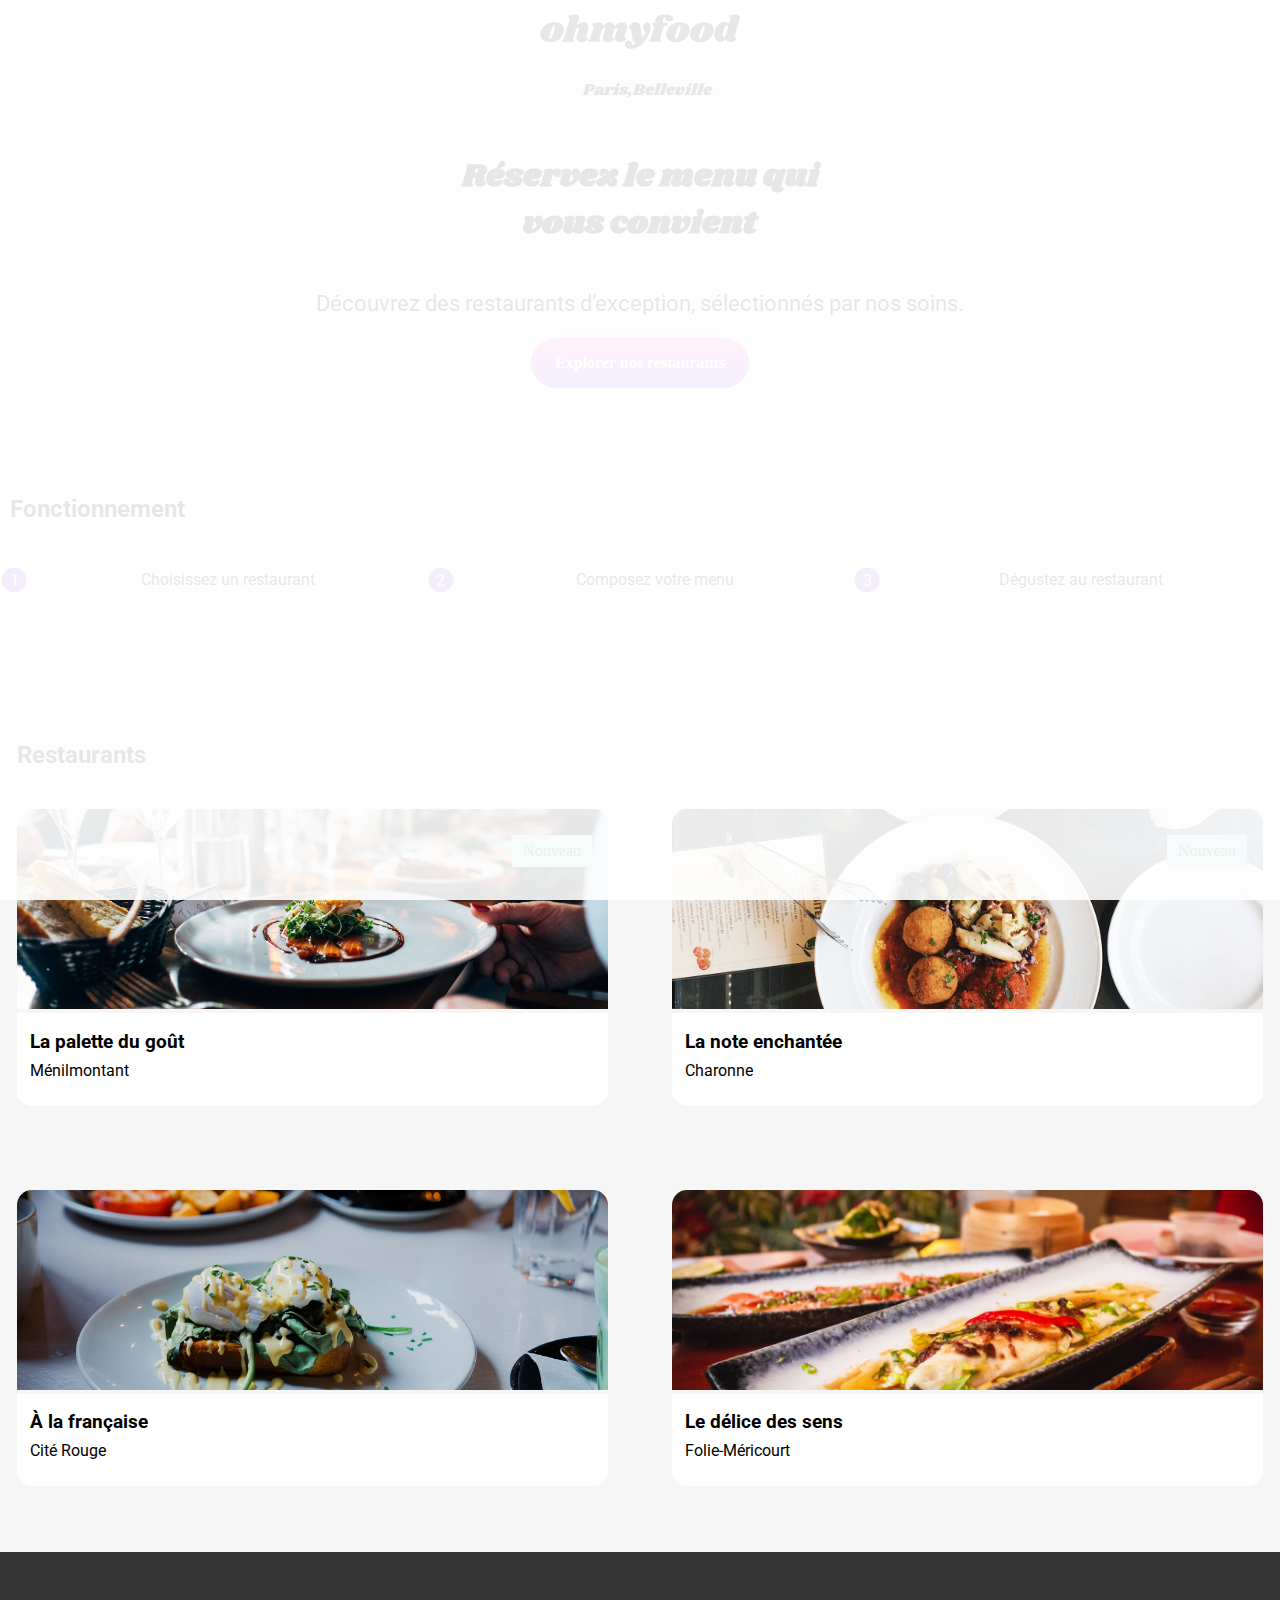
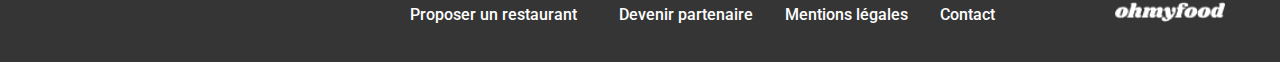
<file: index.html>
<!DOCTYPE html>
<html lang="fr">
  <head>
    <meta charset="UTF-8" />
    <meta name="viewport" content="width=device-width, initial-scale=1.0" />
    <link rel="preconnect" href="https://fonts.googleapis.com" />
    <link
      rel="stylesheet"
      href="https://cdnjs.cloudflare.com/ajax/libs/font-awesome/6.5.1/css/all.min.css"
      integrity="sha512-DTOQO9RWCH3ppGqcWaEA1BIZOC6xxalwEsw9c2QQeAIftl+Vegovlnee1c9QX4TctnWMn13TZye+giMm8e2LwA=="
      crossorigin="anonymous"
      referrerpolicy="no-referrer"
    />
    <title>Ohmyfood</title>
    <link rel="stylesheet" href="style/style.css"/> 
  </head>
  <body>
    <div class="maincontainer">
      <div class="loader">
        <i class="fa-solid fa-spinner fa-6x "></i>
      </div>
      <header>
        <div class="logo">
        <img   src="./images/logo/ohmyfood@2x.svg" alt="logo Ohmyfood" />
      
      
        <p>
          <i class="fa-solid fa-location-dot"></i>
          Paris,Belleville
        </p>
      </div>
      </header>
      <div class="titles">
        <h1>Réservez le menu qui <br>vous convient</h1>
        <p>
          Découvrez des restaurants d’exception, sélectionnés par nos soins.
        </p>
        <a class="btnres" href="#carte">Explorer nos restaurants</a>
      </div>
      <main>
      <div class="fonction">
        <h2>Fonctionnement</h2>
        <ul class="compo">
          <li><span>1</span><i class="fas fa-mobile-alt"></i>Choisissez un restaurant</li>
          <li><span>2</span><i class=" fas fa-solid fa-list"></i>Composez votre menu</li>
          <li><span>3</span><i class="fas fa-solid fa-store"></i>Dégustez au restaurant</li>
        </ul>
      </div>
      
        <section class="Card">
          <div>
        <h2>Restaurants</h2>
        <div id="carte" class="card2">
        <article> 
          <a href="page1.html"  class="new"><img
            src="./images/restaurants/jay-wennington-N_Y88TWmGwA-unsplash.jpg"
            alt=""
          /></a>
          <div class="pals">
            <div class="pals-text">
              <h3>La palette du goût</h3>
              <p>Ménilmontant</p>
            </div>
            <div class="icon-link">
              <i class="fa-regular fa-heart"></i>
              <i class="fa-solid fa-heart"></i>

            </div>
          </div>
        
        </article>
        <article> 
          <a href="page2.html" class="new"><img
            src="./images/restaurants/stil-u2Lp8tXIcjw-unsplash.jpg"
            alt=""
          /></a>
          <div class="pals">
            <div class="pals-text">
              <h3>La note enchantée</h3>
              <p>Charonne</p>
            </div>
            <div class="icon-link">
              <i class="fa-regular fa-heart">
              </i><i class="fa-solid fa-heart"></i>
            </div>

          </div>
        
        </article>
        <article> 
          <a href="page3.html"><img
            src="./images/restaurants/toa-heftiba-DQKerTsQwi0-unsplash.jpg"
            alt=""
          /></a>
          <div class="pals">
            <div class="pals-text">
              <h3>À la française</h3>
              <p>Cité Rouge</p>
            </div>
            <div class="icon-link"><i class="fa-regular fa-heart"></i>
              <i class="fa-solid fa-heart"></i>

            </div>
          </div>
        
        </article>
        <article>
          <a href="page4.html"><img
            src="./images/restaurants/louis-hansel-shotsoflouis-qNBGVyOCY8Q-unsplash.jpg"
            alt=""
          /></a>
          <div class="pals">
            <div class="pals-text">
              <h3>Le délice des sens</h3>
              <p>Folie-Méricourt</p>
            </div>
            <div class="icon-link"><i class="fa-regular fa-heart"></i>
              <i class="fa-solid fa-heart"></i>
            </div>
          </div>
        
        </article>
      </div>
    </div>
      </section>
      </main>
      <footer class="foot">
        <div class="myfoo">
        <img src="./images/logo/ohmyfoodwhite.png" alt="" />
        </div>
        <ul class="foot-list">
          <li><a href="#"><i class="fa-solid fa-utensils"></i>Proposer un restaurant</a></li>
          <li><a href="#"><i class="fa-solid fa-handshake-angle"></i>Devenir partenaire</a></li>
          <li><a href="#">Mentions légales</a></li>
          <li><a href="mailto:contact@Ohmyfood.fr">Contact</a></li>
        </ul>
        
        
      </footer>
    </div>
  </body>
</html>
</file>
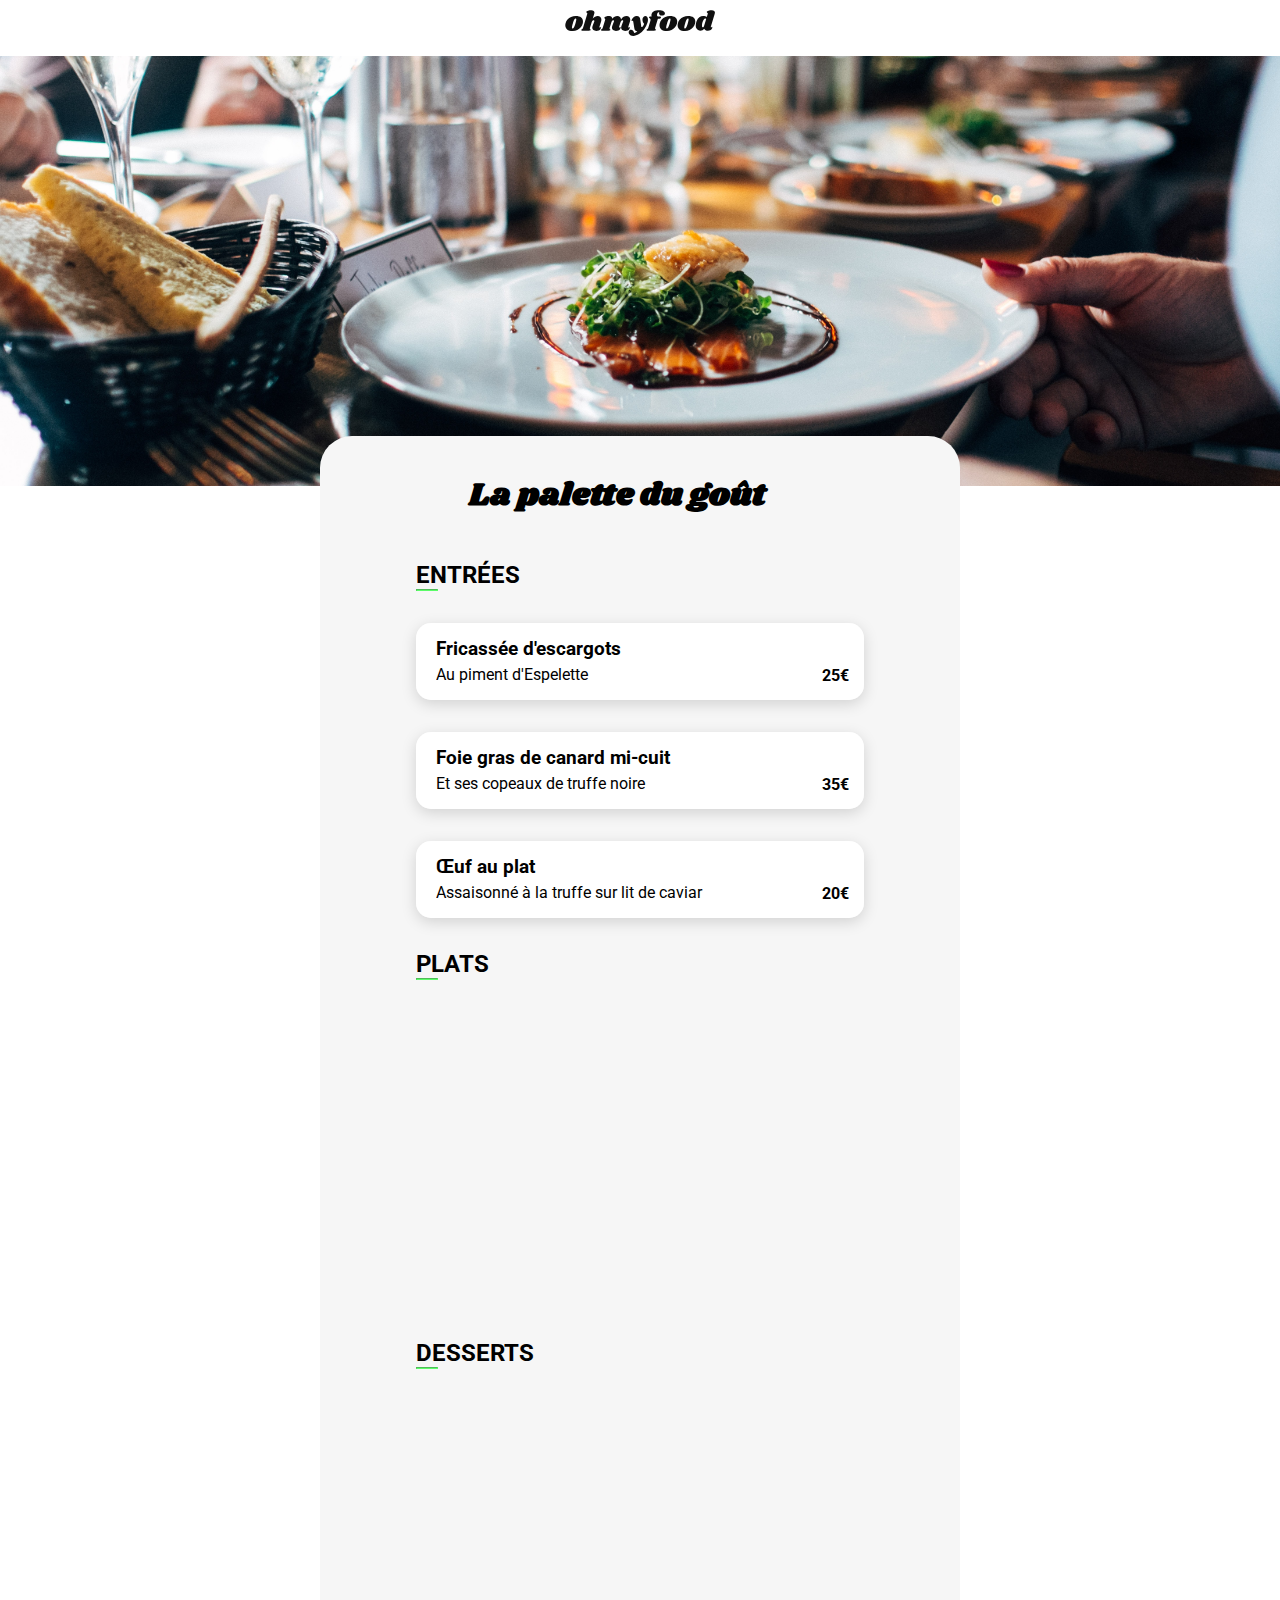
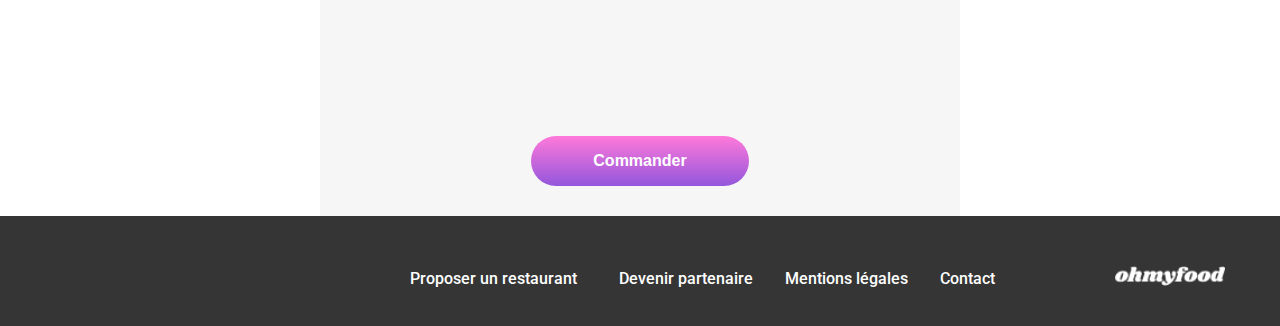
<file: page1.html>
<!DOCTYPE html>
<html lang="fr">
<head>
    <meta charset="UTF-8">
    <meta name="viewport" content="width=device-width, initial-scale=1.0">
    <link rel="preconnect" href="https://fonts.googleapis.com" />
    <link
      rel="stylesheet"
      href="https://cdnjs.cloudflare.com/ajax/libs/font-awesome/6.5.1/css/all.min.css"
      integrity="sha512-DTOQO9RWCH3ppGqcWaEA1BIZOC6xxalwEsw9c2QQeAIftl+Vegovlnee1c9QX4TctnWMn13TZye+giMm8e2LwA=="
      crossorigin="anonymous"
      referrerpolicy="no-referrer"
    />
    <title>page1</title>
    <link rel="stylesheet" href="style/style.css" />
</head>
<body>
    <div class="maincontainer">
        <header class="head2">
            <a href="index.html"><i class="fa-solid fa-arrow-left"></i></a>
            <img src="./images/logo/ohmyfood@2x.svg" alt="logo Ohmyfood" />            
            <img src="./images/restaurants/jay-wennington-N_Y88TWmGwA-unsplash.jpg" alt="">
        </header>
   
    <main class="page">
        
       <div class="  palette"> <h1>La palette du goût</h1> <div class="icon-link">
        <i class="fa-regular fa-heart"></i>
        <i class="fa-solid fa-heart"></i>

      </div></div>
       <div class="carte">
           <div class="title2"><h2 >ENTRÉES</h2><hr></div>
           
            <article>
                <div class="card3">
                <h3>Fricassée d'escargots</h3>
                <p>Au piment d'Espelette </p></div>
                <span>25€</span>
                <div class="check">
                    <i class="fa-solid fa-check"></i>

                </div>
            
            </article>
            <article>
                <div class="card3">
                <h3>Foie gras de canard mi-cuit</h3>
                <p>Et ses copeaux de truffe noire</p></div>
                <span>35€</span>
                <div class="check">
                    <i class="fa-solid fa-check"></i>

                </div>
            </article>
            <article>
                <div class="card3">
                <h3>Œuf au plat</h3>
                <p>Assaisonné à la truffe sur lit de caviar</p></div>
                <span>20€</span>
                <div class="check">
                    <i class="fa-solid fa-check"></i>

                </div>
            </article>
        
        
        
            <div class="title2"><h2 >PLATS</h2><hr></div>
            <div class="plats">
            <article>
                <div class="card3">
                <h3>Filet de bœuf aux herbes</h3>
                <p>Accompagné de sa ribambelle de légumes</p></div>
                <span>40€</span>
                <div class="check">
                    <i class="fa-solid fa-check"></i>

                </div>
            </article>
            <article>
                <div class="card3">
                <h3>Parmentier de queue de bœuf</h3>
                <p>Parmentier de queue de bœuf</p></div>
                <span>35€</span>
                <div class="check">
                    <i class="fa-solid fa-check"></i>

                </div>
            </article>
            <article>
                <div class="card3">
                <h3>Filet de turbot</h3>
                <p>Filet de turbot</p></div>
                <span>44€</span>
                <div class="check">
                    <i class="fa-solid fa-check"></i>

                </div>
            </article></div>
        
        
           <div class="title2"> <h2 >DESSERTS</h2><hr></div>
           <div class="desserts">
            <article>
                <div class="card3">
                <h3>Paris-Brest</h3>
                <p>Revisité</p></div>
                <span>18€</span>
                <div class="check">
                    <i class="fa-solid fa-check"></i>

                </div>
            </article>
            <article>
                <div class="card3">
                <h3>Macaron au chocolat d'exception </h3>
                <p>Et glace à la vanille de Madagascar</p></div>
                <span>22€</span>
                <div class="check">
                    <i class="fa-solid fa-check"></i>

                </div>
            </article>
            <article>
                <div class="card3">
                <h3>Mousse au chocolat </h3>
                <p>Au piment d'Espelette et à la truffe noire</p></div>
                <span>23€</span>
                <div class="check">
                    <i class="fa-solid fa-check"></i>

                </div>
            </article></div>
            


        
        </div>
        <div class="button">
        <button class="btnres">Commander</button>  </div>
        
        
    
    </main>
</div>
    <footer class="foot">
        <div class="myfoo">
        <img src="./images/logo/ohmyfoodwhite.png" alt="" />
        </div>
        <ul class="foot-list">
          <li><a href="#"><i class="fa-solid fa-utensils"></i>Proposer un restaurant</a></li>
          <li><a href="#"><i class="fa-solid fa-handshake-angle"></i>Devenir partenaire</a></li>
          <li><a href="#">Mentions légales</a></li>
          <li><a href="mailto:contact@Ohmyfood.fr">Contact</a></li>
        </ul>
        
        
      </footer>
</body>
</html>
</file>
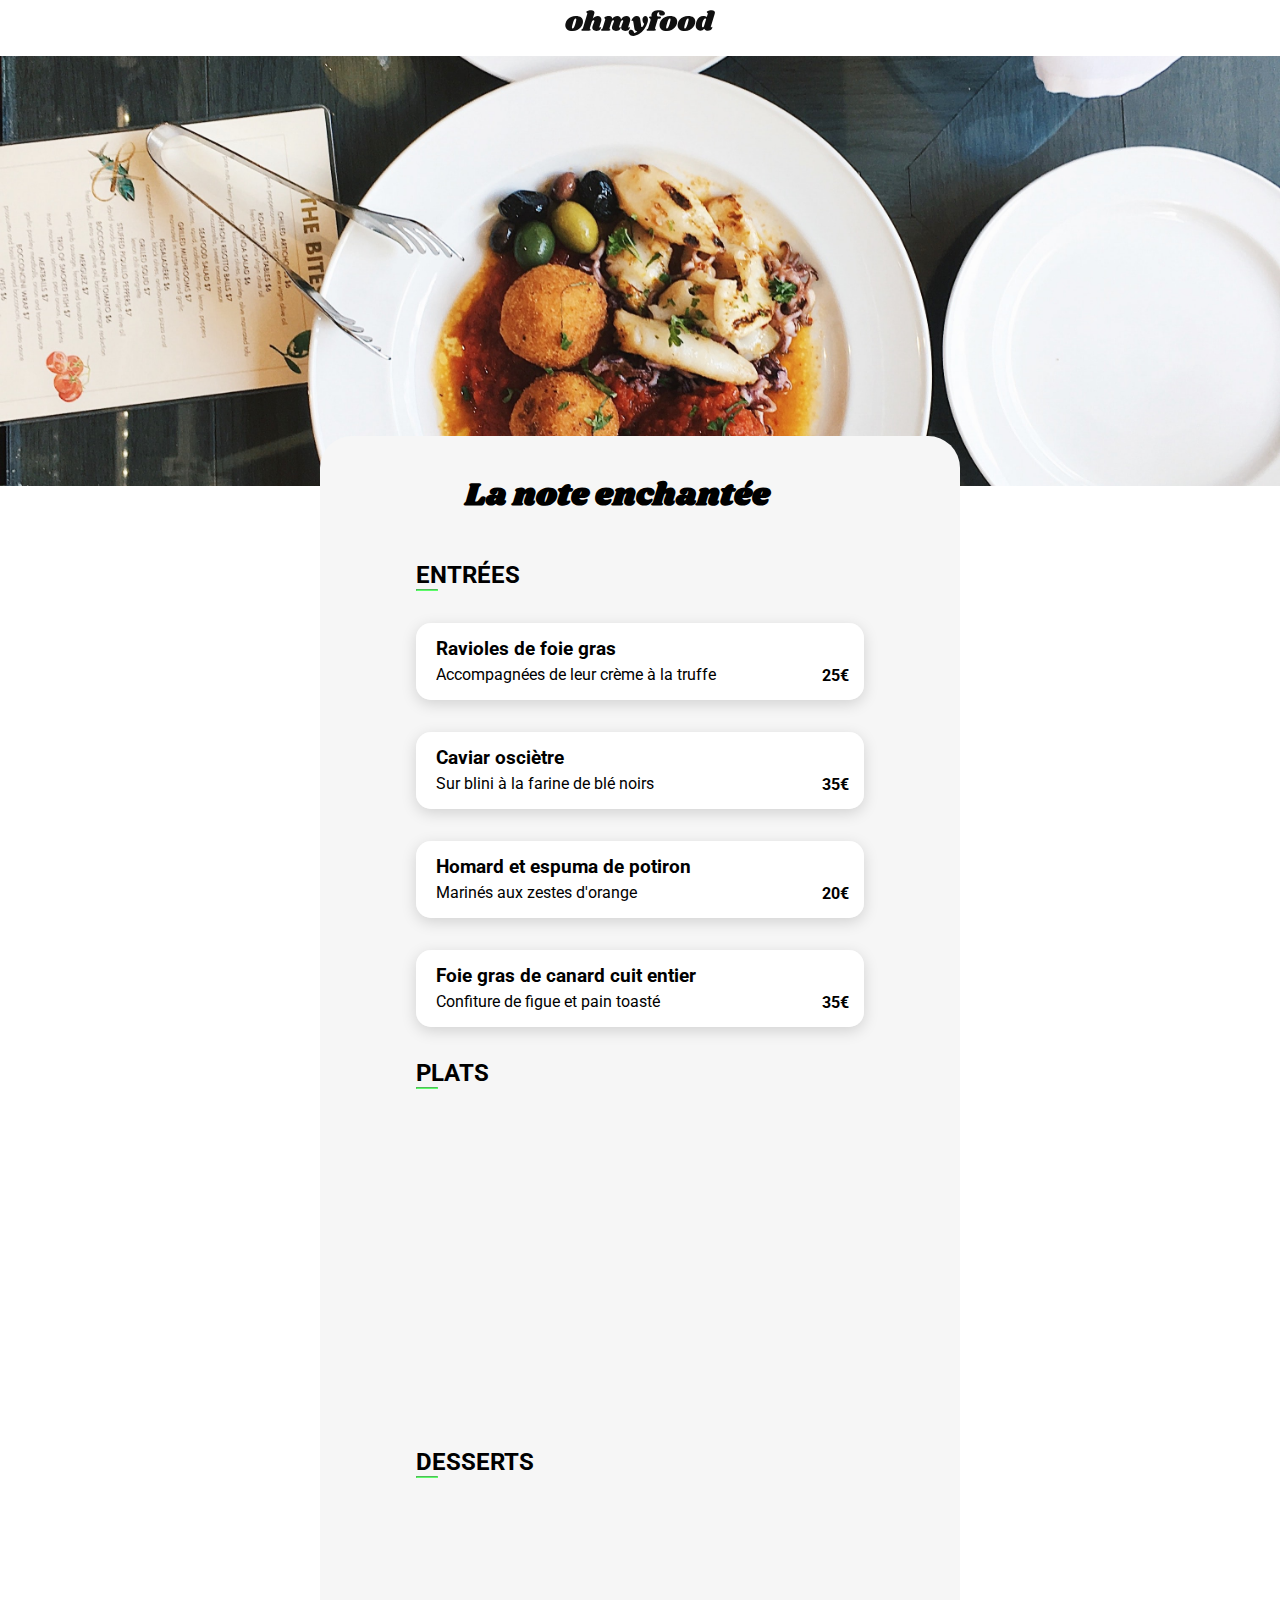
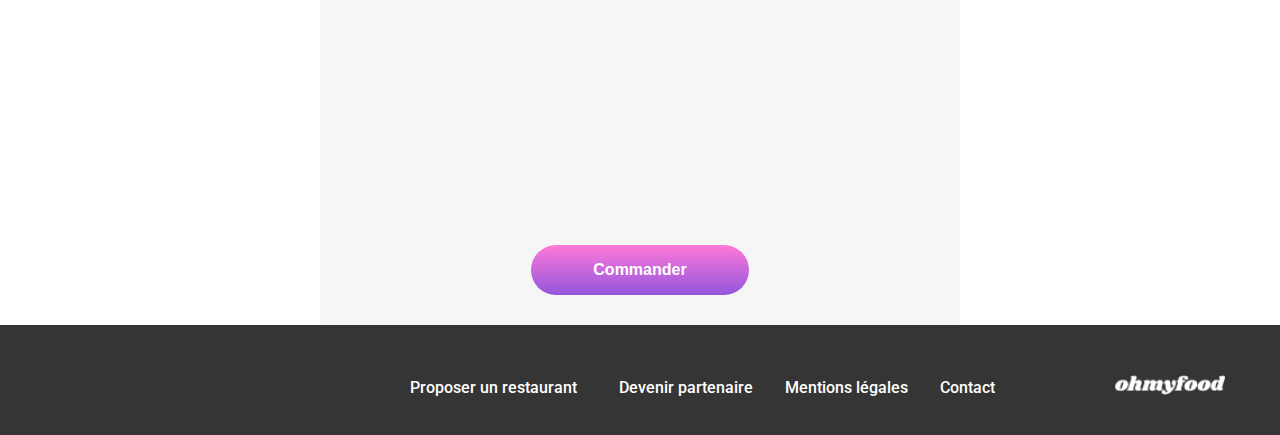
<file: page2.html>
<!DOCTYPE html>
<html lang="fr">
<head>
    <meta charset="UTF-8">
    <meta name="viewport" content="width=device-width, initial-scale=1.0">
    <link rel="preconnect" href="https://fonts.googleapis.com" />
    <link
      rel="stylesheet"
      href="https://cdnjs.cloudflare.com/ajax/libs/font-awesome/6.5.1/css/all.min.css"
      integrity="sha512-DTOQO9RWCH3ppGqcWaEA1BIZOC6xxalwEsw9c2QQeAIftl+Vegovlnee1c9QX4TctnWMn13TZye+giMm8e2LwA=="
      crossorigin="anonymous"
      referrerpolicy="no-referrer"
    />
    <title>page2</title>
    <link rel="stylesheet" href="style/style.css" />
</head>
<body>
    
        <header class="head2">
            <img src="./images/logo/ohmyfood@2x.svg" alt="logo Ohmyfood" />
            <a href="index.html"><i class="fa-solid fa-arrow-left"></i></a>
            <img src="./images/restaurants/stil-u2Lp8tXIcjw-unsplash.jpg" alt="">
        </header>
    
    <main class="page">
        
       <div class="palette"> <h1>La note enchantée</h1> <div class="icon-link">
        <i class="fa-regular fa-heart"></i>
        <i class="fa-solid fa-heart"></i>

      </div></div>
        
           
            <div class="carte"> 
                <div class="title2"><h2 >ENTRÉES</h2><hr></div>
            <article>
                <div class="card3">
                <h3>Ravioles de foie gras </h3>
                <p>Accompagnées de leur crème à la truffe </p></div>
                <span>25€</span>
                <div class="check">
                    <i class="fa-solid fa-check"></i>

                </div>
            </article>
            <article>
                <div class="card3">
                <h3>Caviar osciètre  </h3>
                <p>Sur blini à la farine de blé noirs</p></div>
                <span>35€</span>
                <div class="check">
                    <i class="fa-solid fa-check"></i>

                </div>
            </article>
            <article>
                <div class="card3">
                <h3>Homard et espuma de potiron </h3>
                <p>Marinés aux zestes d'orange</p></div>
                <span>20€</span>
                <div class="check">
                    <i class="fa-solid fa-check"></i>

                </div>
            </article>
            <article>
                <div class="card3">
                <h3>Foie gras de canard cuit entier</h3>
                <p>Confiture de figue et pain toasté</p></div>
                <span>35€</span>
                <div class="check">
                    <i class="fa-solid fa-check"></i>

                </div>
            </article>
            
        
        
            <div class="title2"><h2 >PLATS</h2><hr></div>
            <div class="plats">
            <article>
                <div class="card3">
                <h3>Noix de coquilles Saint-Jacques </h3>
                <p>Sur lit de purée de céleri-rave</p></div>
                <span>40€</span>
                <div class="check">
                    <i class="fa-solid fa-check"></i>

                </div>
            </article>
            <article>
                <div class="card3">
                <h3>Langoustine poêlée </h3>
                <p>Purée de patate douce</p></div>
                <span>35€</span>
                <div class="check">
                    <i class="fa-solid fa-check"></i>

                </div>
            </article>
            <article>
                <div class="card3">
                <h3>Mijoté de queue de bœuf  </h3>
                <p>Et riz sauvage aux zestes de citron</p></div>
                <span>45€</span>
                <div class="check">
                    <i class="fa-solid fa-check"></i>

                </div>
            </article></div>
        
        
            <div class="title2"> <h2 >DESSERTS</h2><hr></div>
           <div class="desserts">
            <article>
                <div class="card3">
                <h3>Macaron noisette et chocolat</h3>
                <p>Glace au caramel brun et sel de Guérande</p></div>
                <span>18€</span>
                <div class="check">
                    <i class="fa-solid fa-check"></i>

                </div>
            </article>
            <article>
                <div class="card3">
                <h3>Baba au rhum revisité   </h3>
                <p>Avec son coulis de citron</p></div>
                <span>22€</span>
                <div class="check">
                    <i class="fa-solid fa-check"></i>

                </div>
            </article>
            <article>
                <div class="card3">
                <h3>Tarte au citron meringuée   </h3>
                <p>Déstructurée</p></div>
                <span>23€</span>
                <div class="check">
                    <i class="fa-solid fa-check"></i>

                </div>
            </article></div>
            



        
    </div>
    <div class="button">
        <button class="btnres">Commander</button>  </div>
        
        
    
    </main>
    <footer class="foot">
        <div class="myfoo">
        <img src="./images/logo/ohmyfoodwhite.png" alt="" />
        </div>
        <ul class="foot-list">
          <li><a href="#"><i class="fa-solid fa-utensils"></i>Proposer un restaurant</a></li>
          <li><a href="#"><i class="fa-solid fa-handshake-angle"></i>Devenir partenaire</a></li>
          <li><a href="#">Mentions légales</a></li>
          <li><a href="mailto:contact@Ohmyfood.fr">Contact</a></li>
        </ul>
        
        
      </footer>
</body>
</html>
</file>
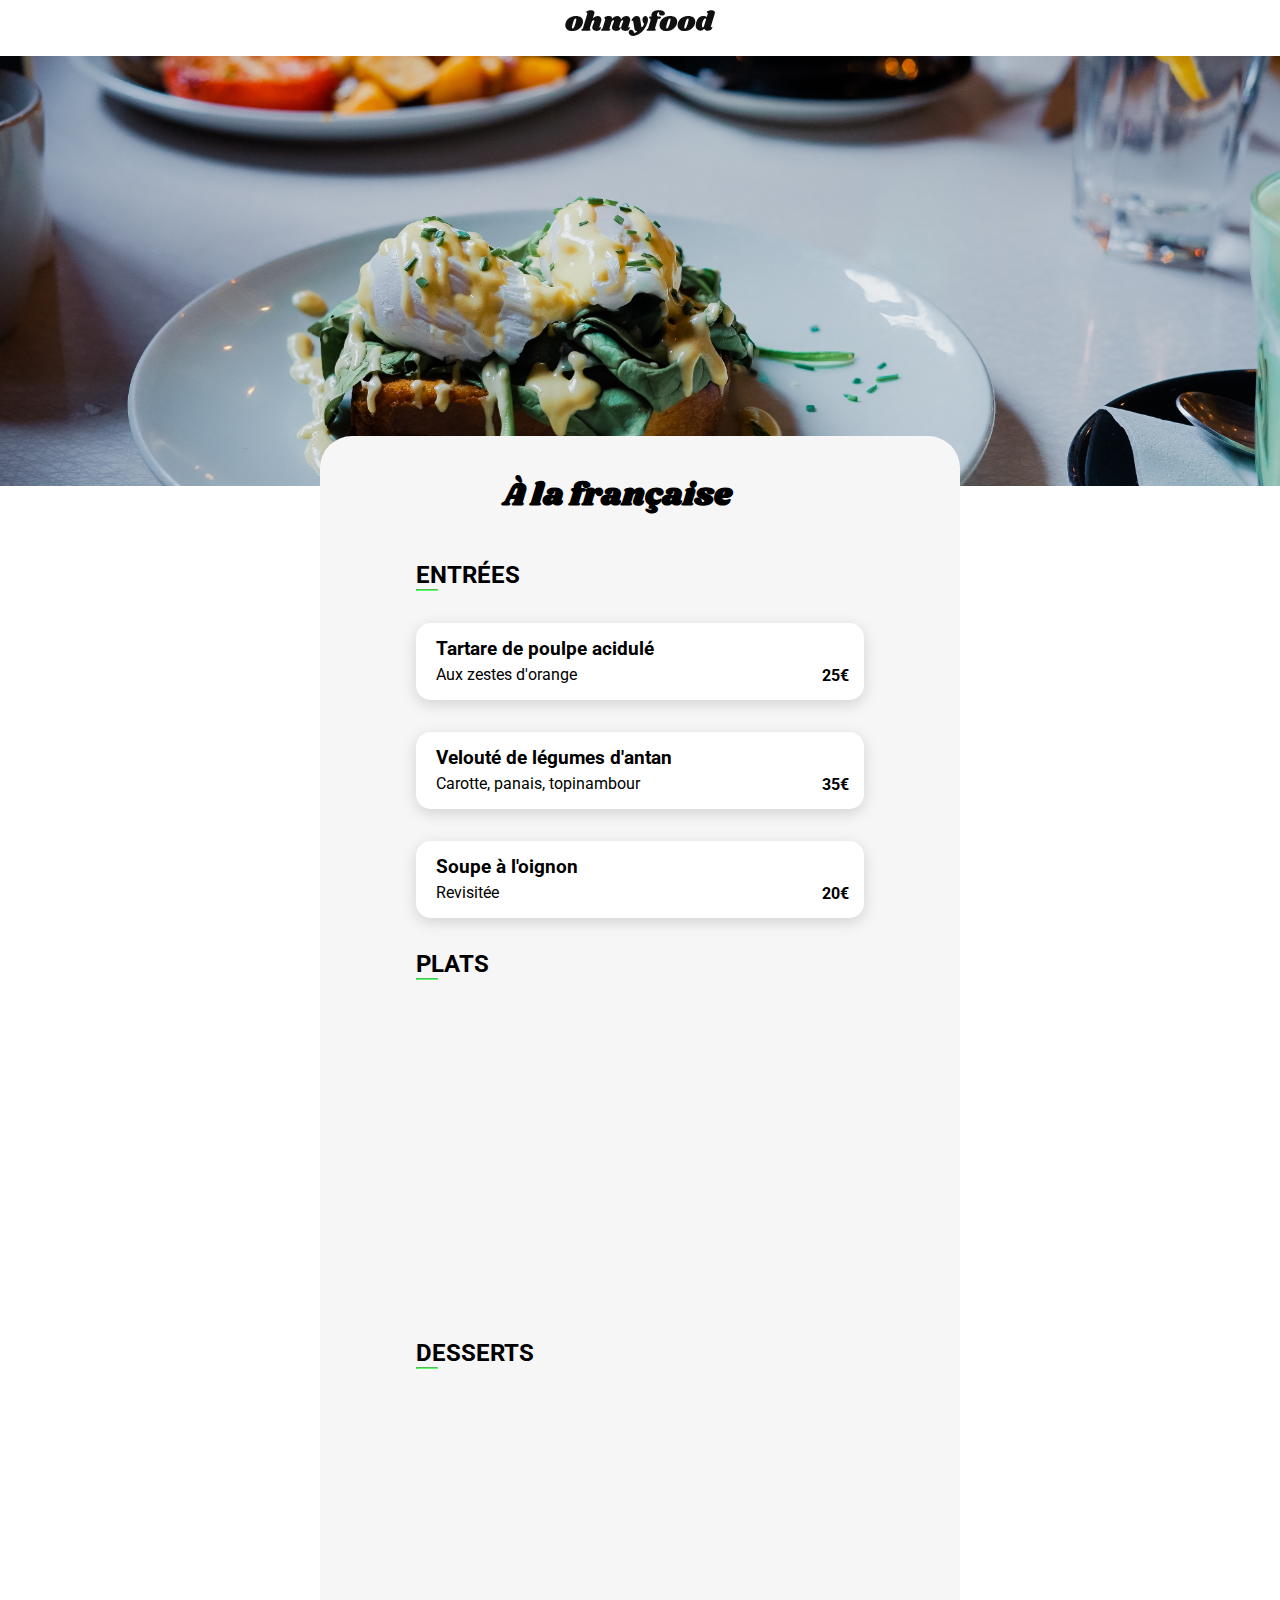
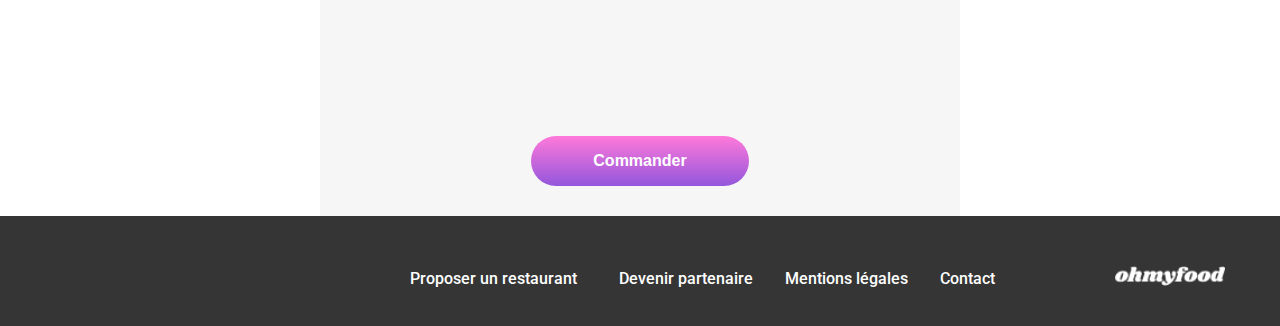
<file: page3.html>
<!DOCTYPE html>
<html lang="fr">
<head>
    <meta charset="UTF-8">
    <meta name="viewport" content="width=device-width, initial-scale=1.0">
    <link rel="preconnect" href="https://fonts.googleapis.com" />
    <link
      rel="stylesheet"
      href="https://cdnjs.cloudflare.com/ajax/libs/font-awesome/6.5.1/css/all.min.css"
      integrity="sha512-DTOQO9RWCH3ppGqcWaEA1BIZOC6xxalwEsw9c2QQeAIftl+Vegovlnee1c9QX4TctnWMn13TZye+giMm8e2LwA=="
      crossorigin="anonymous"
      referrerpolicy="no-referrer"
    />
    <title>page3</title>
    <link rel="stylesheet" href="style/style.css" />
</head>
<body>
    
        <header class="head2">
            <img src="./images/logo/ohmyfood@2x.svg" alt="logo Ohmyfood" />
            <a href="index.html"><i class="fa-solid fa-arrow-left"></i></a>
            <img src="./images/restaurants/toa-heftiba-DQKerTsQwi0-unsplash.jpg" alt="">
        </header>
   
    <main class="page">
        
        <div class="palette"><h1>À la française</h1> <div class="icon-link">
            <i class="fa-regular fa-heart"></i>
            <i class="fa-solid fa-heart"></i>

          </div></div>
        
        
         <div class="carte">
            <div class="title2"><h2 >ENTRÉES</h2><hr></div>
            <article>
                <div class="card3">
                <h3>Tartare de poulpe acidulé </h3>
                <p>Aux zestes d'orange </p></div>
                <span>25€</span>
                <div class="check">
                    <i class="fa-solid fa-check"></i>

                </div>
            </article>
            <article>
                <div class="card3">
                <h3>Velouté de légumes d'antan  </h3>
                <p>Carotte, panais, topinambour</p></div>
                <span>35€</span>
                <div class="check">
                    <i class="fa-solid fa-check"></i>

                </div>
            </article>
            <article>
                <div class="card3">
                <h3>Soupe à l'oignon </h3>
                <p>Revisitée</p></div>
                <span>20€</span>
                <div class="check">
                    <i class="fa-solid fa-check"></i>

                </div>
            </article>
            
        
        
            <div class="title2"><h2 >PLATS</h2><hr></div>
            <div class="plats">
            <article>
                <div class="card3">
                <h3>Coquilles Saint-Jacques </h3>
                <p>Accompagnées d'une purée de panais</p></div>
                <span>40€</span>
                <div class="check">
                    <i class="fa-solid fa-check"></i>

                </div>
            </article>
            <article>
                <div class="card3">
                <h3>Magret de canard </h3>
                <p>Et parmentier de pommes de terre</p></div>
                <span>35€</span>
                <div class="check">
                    <i class="fa-solid fa-check"></i>

                </div>
            </article>
            <article>
                <div class="card3">
                <h3>Pigeonneau d’Ille-et-Vilaine  </h3>
                <p>Sur son lit de gnocchis aux légumes</p></div>
                <span>44€</span>
                <div class="check">
                    <i class="fa-solid fa-check"></i>

                </div>
            </article></div>
        
        
            <div class="title2"> <h2 >DESSERTS</h2><hr></div>
           <div class="desserts">
            <article>
                <div class="card3">
                <h3>Pétales de violettes glacés</h3>
                <p>Et purée de noisettes</p></div>
                <span>18€</span>
                <div class="check">
                    <i class="fa-solid fa-check"></i>

                </div>
            </article>
            <article>
                <div class="card3">
                <h3>Fondant au chocolat   </h3>
                <p>Revisité</p></div>
                <span>22€</span>
                <div class="check">
                    <i class="fa-solid fa-check"></i>

                </div>
            </article>
            <article>
                <div class="card3">
                <h3>Millefeuille croustillant   </h3>
                <p>Myrtilles et pâte d’amande</p></div>
                <span>23€</span>
                <div class="check">
                    <i class="fa-solid fa-check"></i>

                </div>
            </article></div>
            



        
    </div>
    <div class="button">
        <button class="btnres">Commander</button>  </div>  
        
        
    
    </main>
    <footer class="foot">
        <div class="myfoo">
        <img src="./images/logo/ohmyfoodwhite.png" alt="" />
        </div>
        <ul class="foot-list">
          <li><a href="#"><i class="fa-solid fa-utensils"></i>Proposer un restaurant</a></li>
          <li><a href="#"><i class="fa-solid fa-handshake-angle"></i>Devenir partenaire</a></li>
          <li><a href="#">Mentions légales</a></li>
          <li><a href="mailto:contact@Ohmyfood.fr">Contact</a></li>
        </ul>
        
        
      </footer>
</body>
</html>
</file>
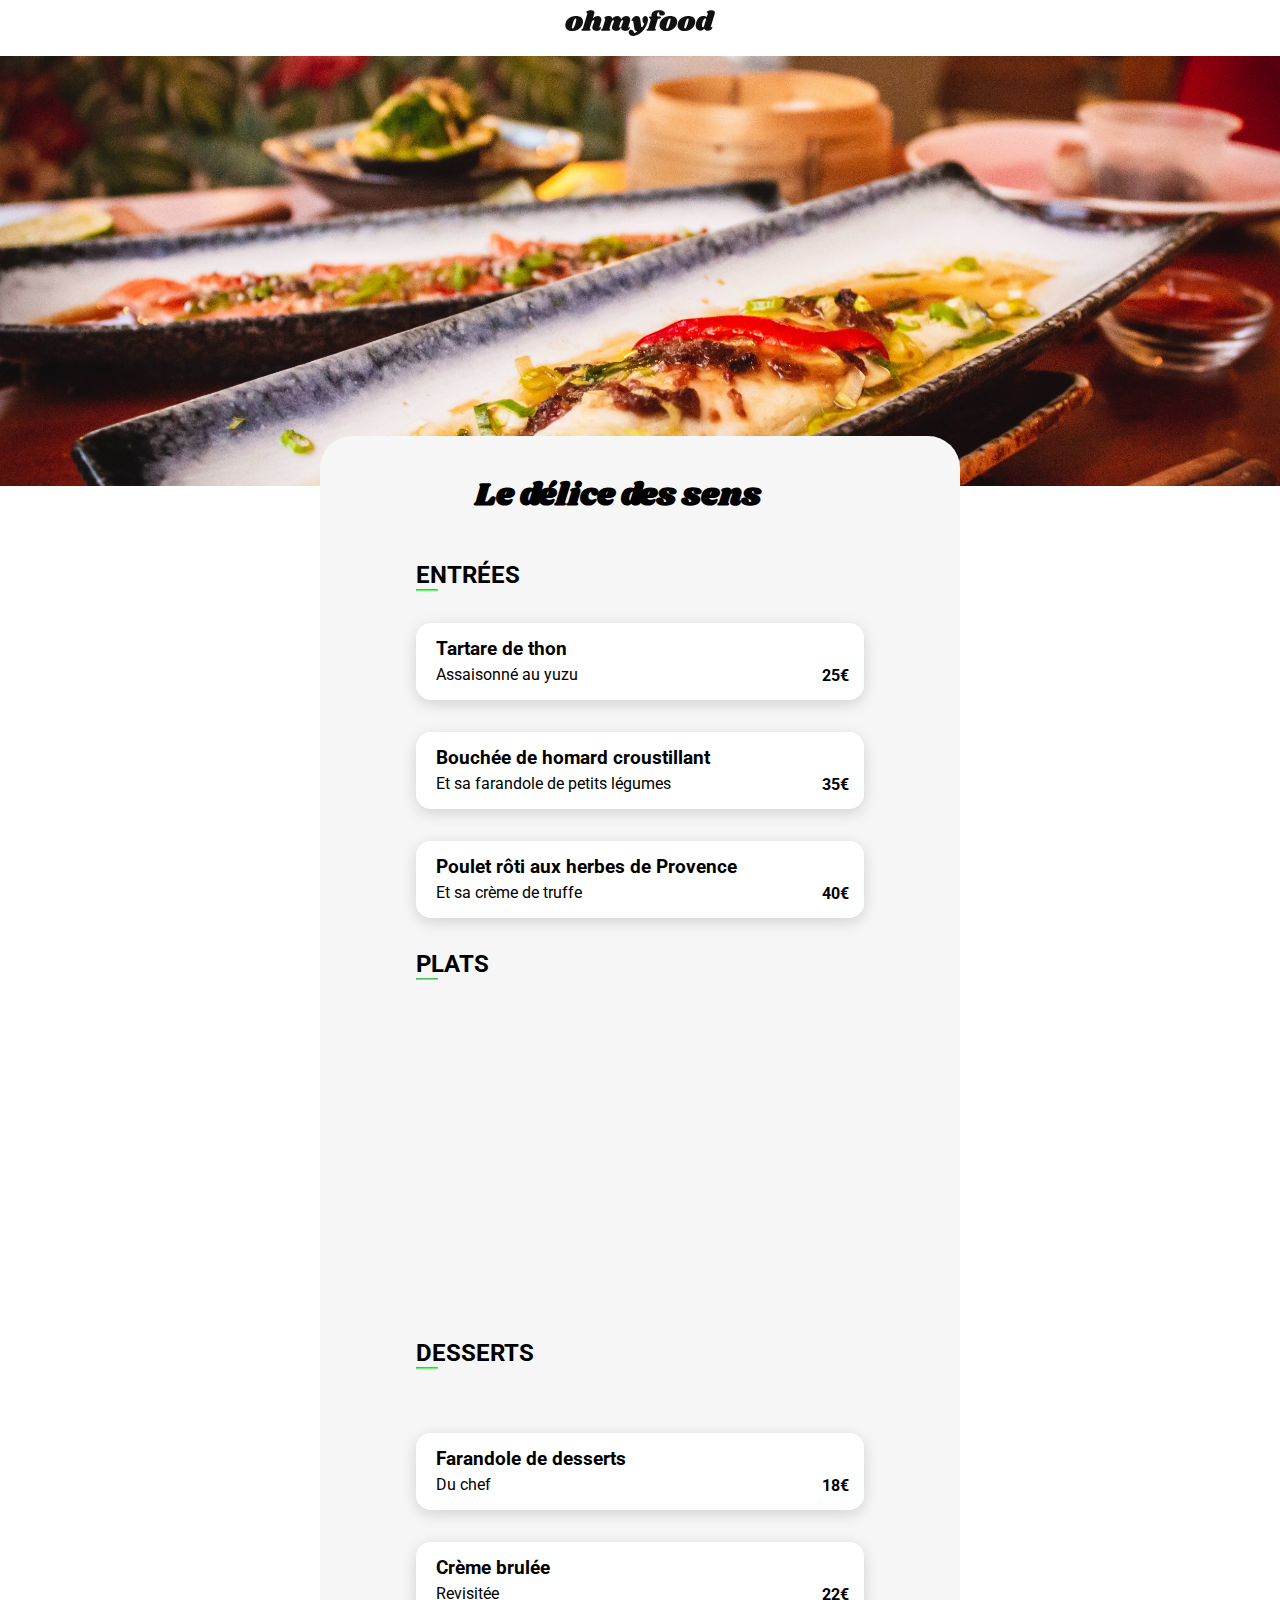
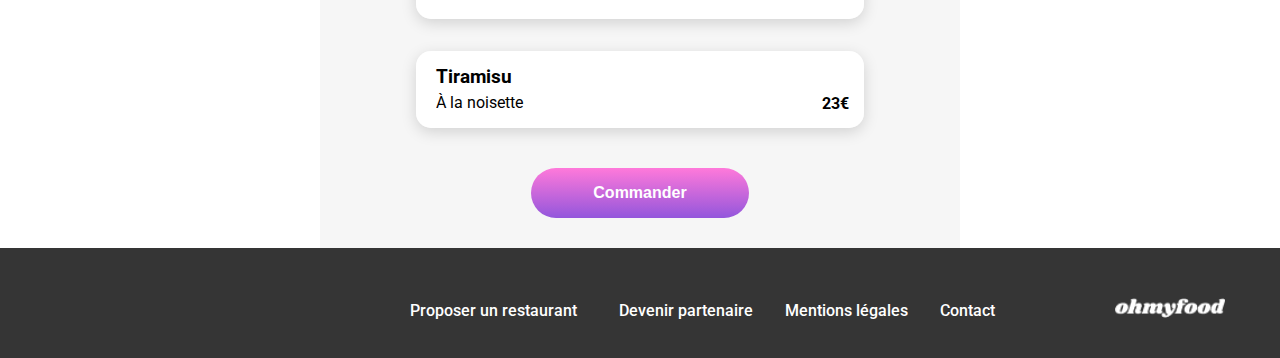
<file: page4.html>
<!DOCTYPE html>
<html lang="fr">
<head>
    <meta charset="UTF-8">
    <meta name="viewport" content="width=device-width, initial-scale=1.0">
    <link rel="preconnect" href="https://fonts.googleapis.com" />
    <link
      rel="stylesheet"
      href="https://cdnjs.cloudflare.com/ajax/libs/font-awesome/6.5.1/css/all.min.css"
      integrity="sha512-DTOQO9RWCH3ppGqcWaEA1BIZOC6xxalwEsw9c2QQeAIftl+Vegovlnee1c9QX4TctnWMn13TZye+giMm8e2LwA=="
      crossorigin="anonymous"
      referrerpolicy="no-referrer"
    />
    <title>page4</title>
    <link rel="stylesheet" href="style/style.css" />
</head>
<body>
   
        <header class="head2"> 
            
            <img src="./images/logo/ohmyfood@2x.svg" alt="logo Ohmyfood" />
            <a href="index.html"><i class="fa-solid fa-arrow-left"></i></a>
            <img src="./images/restaurants/louis-hansel-shotsoflouis-qNBGVyOCY8Q-unsplash.jpg" alt="">
        </header>
    
    <main class="page">
        
       <div class="palette"> <h1>Le délice des sens</h1> <div class="icon-link">
        <i class="fa-regular fa-heart"></i>
        <i class="fa-solid fa-heart"></i>

      </div></div>
        
           
           <div class="carte">
            <div class="title2"><h2 >ENTRÉES</h2><hr></div>
            <article>
                <div class="card3">
                <h3>Tartare de thon</h3>
                <p>Assaisonné au yuzu </p></div>
                <span>25€</span>
                <div class="check">
                    <i class="fa-solid fa-check"></i>

                </div>
            </article>
            <article>
                <div class="card3">
                <h3>Bouchée de homard croustillant </h3>
                <p>Et sa farandole de petits légumes</p></div>
                <span>35€</span>
                <div class="check">
                    <i class="fa-solid fa-check"></i>

                </div>
            </article>
            <article>
                <div class="card3">
                <h3>Poulet rôti aux herbes de Provence </h3>
                <p>Et sa crème de truffe</p></div>
                <span>40€</span>
                <div class="check">
                    <i class="fa-solid fa-check"></i>

                </div>
            </article>
        
        
            <div class="title2"><h2 >PLATS</h2><hr></div>
            <div class="plats">
            <article>
                <div class="card3">
                <h3>Poulet rôti aux herbes de Provence </h3>
                <p>Et sa crème de truffe</p></div>
                <span>40€</span>
                <div class="check">
                    <i class="fa-solid fa-check"></i>

                </div>
            </article>
            <article>
                <div class="card3">
                <h3>Langouste rôtie </h3>
                <p>Et ses légumes de saison</p></div>
                <span>35€</span>
                <div class="check">
                    <i class="fa-solid fa-check"></i>

                </div>
            </article>
            <article>
                <div class="card3">
                <h3>Côte de bœuf Angus </h3>
                <p>Et sa purée de panais</p></div>
                <span>44€</span>
                <div class="check">
                    <i class="fa-solid fa-check"></i>

                </div>
            </article></div>
        
        
            <div class="title2"> <h2 >DESSERTS</h2><hr></div>
            <div class="desserts"></div>
            <article>
                <div class="card3">
                <h3>Farandole de desserts</h3>
                <p>Du chef</p></div>
                <span>18€</span>
                <div class="check">
                    <i class="fa-solid fa-check"></i>

                </div>
            </article>
            <article>
                <div class="card3">
                <h3>Crème brulée  </h3>
                <p>Revisitée</p></div>
                <span>22€</span>
                <div class="check">
                    <i class="fa-solid fa-check"></i>

                </div>
            </article>
            <article>
                <div class="card3">
                <h3>Tiramisu  </h3>
                <p>À la noisette</p></div>
                <span>23€</span>
                <div class="check">
                    <i class="fa-solid fa-check"></i>

                </div>
            </article>
            
        </div>


        
        <div class="button">
            <button class="btnres">Commander</button>  </div>
        
        
    
    </main>
    <footer class="foot">
        <div class="myfoo">
        <img src="./images/logo/ohmyfoodwhite.png" alt="" />
        </div>
        <ul class="foot-list">
          <li><a href="#"><i class="fa-solid fa-utensils"></i>Proposer un restaurant</a></li>
          <li><a href="#"><i class="fa-solid fa-handshake-angle"></i>Devenir partenaire</a></li>
          <li><a href="#">Mentions légales</a></li>
          <li><a href="mailto:contact@Ohmyfood.fr">Contact</a></li>
        </ul>
        
        
      </footer>
</body>
</html>
</file>
<file: style/style.css>
@charset "UTF-8";
@import url("https://fonts.googleapis.com/css2?family=Shrikhand&display=swap");
@import url("https://fonts.googleapis.com/css2?family=Roboto:ital,wght@0,100;0,400;1,300&family=Shrikhand&display=swap");
* {
  box-sizing: border-box;
}

body {
  margin: 0;
}

.maincontainer {
  width: 100%;
}

.maincontainer img {
  width: 100%;
}

.maincontainer .maincontainer p, .maincontainer h2 {
  font-family: "Roboto", sans-serif;
}

fa-heart {
  border-width: 10px;
}

.page {
  background: #F6F6F6;
}

.loader {
  position: fixed;
  display: grid;
  place-items: center;
  background-color: #ffffff;
  height: 100vh;
  inset: 0;
  z-index: 1;
  opacity: 0.9;
  animation: ghost 1s;
  animation-fill-mode: forwards;
  transform-origin: top;
  animation-delay: 3s;
}
.loader i {
  animation: spin 3s infinite linear;
}

@keyframes ghost {
  from {
    transform: scale(1);
  }
  to {
    transform: scale(0);
  }
}
@keyframes spin {
  to {
    transform: rotate(360deg);
  }
}
header {
  font-family: "Shrikhand", serif;
  display: flex;
  justify-content: center;
  align-items: center;
  flex-direction: column;
  width: 100%;
}

h1 {
  font-family: "Shrikhand", serif;
}

.hed img {
  width: 100%;
  height: 275px;
  padding-top: 10px;
  -o-object-fit: cover;
     object-fit: cover;
}

header .cit {
  display: flex;
}

.head2 img:first-of-type {
  width: 150px;
  padding-top: 10px;
}
.head2 img:nth-of-type(2) {
  width: 100%;
  height: 275px;
  padding-top: 20px;
  -o-object-fit: cover;
     object-fit: cover;
}
.head2 i {
  position: absolute;
  left: 40px;
  font-size: 20px;
  color: black;
  top: 5px;
  padding-top: 5px;
}

.title2 {
  margin-bottom: 3px;
}

hr {
  border-color: rgba(47, 255, 64, 0.774);
  width: 13%;
  margin: 0;
  padding-top: 0;
}

@keyframes appear {
  0% {
    margin-top: 40px;
    opacity: 0.1;
  }
  100% {
    margin-top: 0;
    opacity: 1;
  }
}
.carte {
  display: flex;
  font-family: "Roboto", sans-serif;
  flex-direction: column;
  padding: 20px 0;
  border-radius: 20px;
  gap: 2rem;
}
.carte .plats {
  display: flex;
  flex-direction: column;
  gap: 2rem;
}
.carte .plats article {
  animation-delay: 2s;
  opacity: 0;
  animation-fill-mode: forwards;
}
.carte .desserts {
  display: flex;
  flex-direction: column;
  gap: 2rem;
}
.carte .desserts article {
  animation-delay: 3s;
  opacity: 0;
  animation-fill-mode: forwards;
}
.carte article {
  display: flex;
  border-radius: 15px;
  margin: auto;
  width: 90%;
  height: 77px;
  animation: appear 2s;
  overflow: hidden;
  background: rgba(255, 255, 255, 0.932);
  box-shadow: 0px 4px 15px 0px rgba(0, 0, 0, 0.15);
  align-items: center;
}
.carte article:hover .check {
  margin-right: 0;
}
.carte article .card3 {
  padding: 15px 0;
  flex: 1;
  overflow: hidden;
}
.carte article .check {
  display: flex;
  background-color: #99E2D0;
  height: 100%;
  width: 60px;
  border-radius: 0 15px 15px 0;
  justify-content: center;
  align-items: center;
  margin-right: -60px;
  transition: all 0.5s;
}
.carte article .check i {
  display: flex;
  justify-content: center;
  align-items: center;
  width: 20px;
  height: 20px;
  border-radius: 100%;
  background-color: white;
  color: #99E2D0;
}
.carte article h3 {
  margin-top: 0;
  margin-bottom: 5px;
  margin-left: 20px;
}
.carte article p {
  margin-bottom: 0;
  margin-top: 0;
  margin-left: 20px;
  text-overflow: ellipsis;
  overflow: hidden;
  white-space: nowrap;
}
.carte article span {
  display: flex;
  align-items: flex-end;
  height: 100%;
  font-weight: bold;
  padding-bottom: 15px;
  margin-right: 15px;
}

.palette {
  display: flex;
  justify-content: space-around;
  align-items: center;
  margin-top: -50px;
  border-radius: 2rem 2rem 0 0;
  background: #F6F6F6;
  position: relative;
}
.palette i {
  font-size: 30px;
}
.palette .fa-solid {
  opacity: 0;
  transition: all 1s;
}

.palette:hover .fa-solid {
  background: linear-gradient(to top, #9356DC, #FF79DA);
  opacity: 1;
  -webkit-background-clip: text;
          background-clip: text;
  color: transparent;
  -webkit-text-fill-color: transparent;
}

.heart3 {
  position: relative;
}

.logo {
  display: flex;
  justify-content: center;
  align-items: center;
  flex-direction: column;
  width: 100%;
  margin-top: 14px;
}
.logo i {
  margin-right: 15px;
}
.logo img {
  width: 200px;
}
.logo p {
  text-align: center;
  background-color: #EAEAEA;
  width: 100%;
  padding: 15px 0;
  margin: 15px 0 0;
}

.titles {
  display: flex;
  justify-content: center;
  flex-direction: column;
  text-align: center;
  background-color: #F6F6F6;
  padding: 15px 0 57px;
}
.titles p {
  font-family: "Roboto", sans-serif;
  font-size: 22px;
}

.title2 {
  width: 90%;
  margin: auto;
}
.title2 h2 {
  margin: 0;
}

.button {
  display: flex;
  justify-content: center;
  align-items: center;
  padding: 20px 30px 30px;
}

.btnres {
  text-decoration: none;
  display: flex;
  align-items: center;
  justify-content: center;
  width: 218px;
  height: 50px;
  border-radius: 25px;
  background-image: linear-gradient(to top, #9356DC, #FF79DA);
  font-weight: bold;
  border: none;
  font-size: 1rem;
  text-align: center;
  color: white;
  margin: auto;
  transition: transform 200ms;
}
.btnres:hover {
  background: linear-gradient(180deg, #ff99e2 0%, #dc7bff 100%);
  box-shadow: 1px 11px 14px 0px rgba(109, 109, 109, 0.699);
}

.icon-link {
  position: relative;
  width: 30px;
  height: 30px;
}

.icon-link i {
  position: absolute;
}
.icon-link .fa-solid {
  opacity: 0;
  transition: all 1s;
}

.icon-link:hover .fa-solid {
  background: linear-gradient(to top, #9356DC, #FF79DA);
  opacity: 1;
  -webkit-background-clip: text;
          background-clip: text;
  color: transparent;
  -webkit-text-fill-color: transparent;
}

.fonction {
  padding: 50px 10px;
}

.compo {
  display: flex;
  font-family: "Roboto", sans-serif;
  list-style-type: none;
  flex-direction: column;
  gap: 1.5rem;
  padding: 0;
}
.compo li {
  text-align: center;
  position: relative;
  border-radius: 20px;
  background: #F6F6F6;
  padding: 28px 0;
  width: 90%;
  margin: auto;
  box-shadow: 0px 4px 15px 0px rgba(0, 0, 0, 0.15);
}
.compo li i {
  margin-right: 25px;
  width: 20px;
}
.compo li:hover i {
  color: #9356DC;
}
.compo li span {
  border-radius: 100%;
  background-color: #9356DC;
  width: 25px;
  height: 25px;
  display: flex;
  justify-content: center;
  align-items: center;
  color: #F6F6F6;
  left: 0;
  top: 50%;
  transform: translate(-50%, -50%);
  position: absolute;
}

.Card {
  background-color: #F6F6F6;
  padding: 54px 17px 66px;
}
.Card article {
  padding-top: 20px;
}
.Card a {
  text-decoration: none;
}
.Card img {
  border-radius: 15px 15px 0 0;
  height: 200px;
  -o-object-fit: cover;
     object-fit: cover;
  text-align: center;
}
.Card .pals {
  background-color: white;
  display: flex;
  justify-content: space-between;
  align-items: center;
  padding: 0 25px 0 13px;
  border-radius: 0 0 15px 15px;
}
.Card .pals i {
  font-size: 30px;
}
.Card .pals .pals-text {
  color: black;
  text-decoration: none;
  font-family: "Roboto", sans-serif;
  padding: 10px 0;
}
.Card .pals .pals-text h3 {
  line-height: 0;
}

.new {
  border: 0 solid;
  position: relative;
}

.new::before {
  content: "Nouveau";
  position: absolute;
  height: 2rem;
  width: 5rem;
  background-color: #99E2D0;
  color: #1b6150;
  display: grid;
  place-items: center;
  right: 1rem;
  top: -18.5vmax;
}

.foot {
  width: 100%;
  padding: 22px 25px;
  background: #353535;
}
.foot img {
  width: 110px;
}
.foot ul {
  display: flex;
  flex-direction: column;
  justify-content: center;
  gap: 10px 0;
  list-style: none;
  text-decoration: none;
  padding: 0;
  font-family: "Roboto", sans-serif;
}
.foot ul li i {
  margin-right: 10px;
}
.foot ul li a {
  text-decoration: none; /* Enlève le soulignement par défaut */
  color: white;
  font-weight: 500;
}

@media (min-width: 1024px) {
  /* Styles spécifiques au bureau vont ici */
  .head2 img:nth-of-type(2) {
    height: 450px;
  }
  .palette {
    justify-content: center;
    gap: 15px;
    padding-top: 15px;
  }
  .page {
    width: 50%;
    margin: auto;
  }
  hr {
    width: 5%;
  }
  .fonction {
    max-width: 1280px;
    margin: auto;
  }
  .fonction h2 {
    margin-top: 0;
  }
  .fonction .compo {
    flex-direction: row;
    margin: 0;
    padding-left: 4px;
  }
  .title2 {
    width: 70%;
    margin: auto;
  }
  .carte article {
    width: 70%;
  }
  .Card {
    width: 100%;
  }
  .Card > div {
    max-width: 1280px;
    margin: auto;
    position: relative;
  }
  .Card .card2 {
    display: grid;
    grid-template-columns: repeat(2, 1fr);
    gap: 4rem;
  }
  .new::before {
    top: -10rem;
  }
  .foot {
    display: flex;
    justify-content: flex-end;
    align-items: center;
  }
  .foot .foot-list {
    order: 1;
    flex-direction: row;
    gap: 2rem;
    padding-top: 15px;
  }
  .foot .myfoo {
    display: flex;
    order: 2;
    justify-content: flex-end;
    align-items: center;
    padding-left: 120px;
    padding-right: 30px;
    padding-top: 10px;
  }
}
@media only screen and (min-width: 768px) and (max-width: 1024px) {
  /* Styles spécifiques pour les tablettes */
}/*# sourceMappingURL=style.css.map */
</file>
